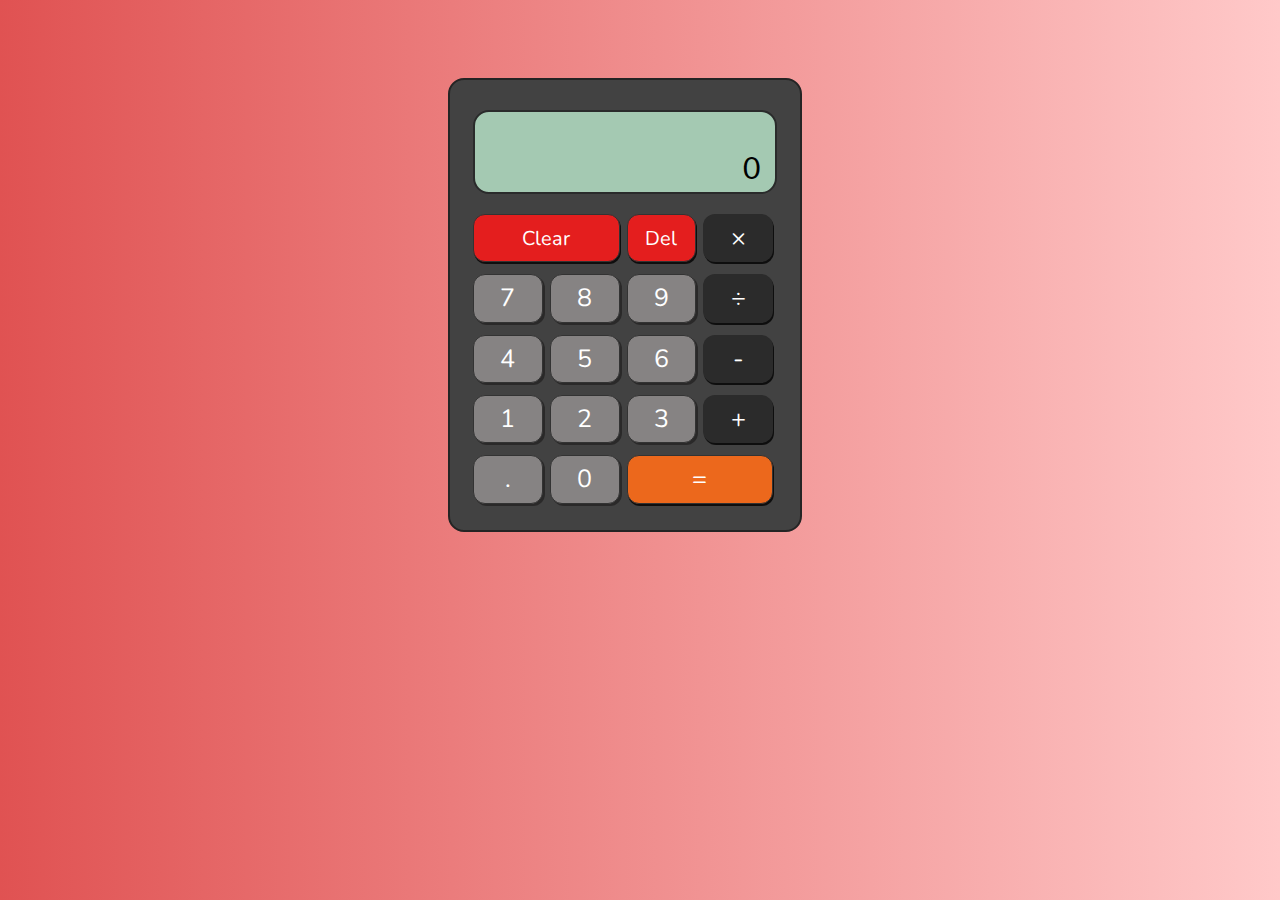
<file: index.html>
<!DOCTYPE html>
<html lang="en">
<head>
    <meta charset="UTF-8">
    <meta name="viewport" content="width=device-width, initial-scale=1.0">
    <meta http-equiv="X-UA-Compatible" content="ie=edge">
    <link href='style.css' type= 'text/css' rel='stylesheet'>
    <link href="https://fonts.googleapis.com/css?family=Lato|Nunito&display=swap" rel="stylesheet"> 

    <title>Calculator</title>
</head>
<body>
    <div id='calculator'>
        <div id='innercalc'>
        <div id ='display'>
            <div id='displayTop'></div> 
            <div id='displayBottom'>0</div> 
        </div>
        <div class='buttonContainer'>
        <button type='button' id='clear'>Clear</button>
        <button type='button' id='delete'>Del</button>
        <button type='button' class='operator' id='times'>×</button>
        <button type='button' class='num' >7</button>
        <button type='button' class='num'>8</button>
        <button type='button' class='num'>9</button>
        <button type='button' class='operator' id='divide'>÷</button>
        <button type='button' class='num'>4</button>
        <button type='button' class='num'>5</button>
        <button type='button' class='num'>6</button>
        <button type='button' class='operator' id='minus'>-</button>
        <button type='button' class='num'>1</button>
        <button type='button' class='num'>2</button>
        <button type='button' class='num'>3</button>
        <button type='button' class='operator' id='add'>+</button>
        <button type='button' id='decimal'>.</button>
        <button type='button' class='num'>0</button>
        <button type='button' id='equals'>=</button>
      
        
        </div>
        </div>
    </div>


    <script src='script.js'></script>
  
</body>
</html>
</file>
<file: style.css>
body {
    background: linear-gradient(100deg, rgb(224, 82, 82), rgb(255, 201, 201));
}


#calculator {
    margin-top: 70px;
    height: 450px;
    width: 350px;
    border: 2px solid rgb(36, 36, 36);
    border-radius: 16px;
    background-color: rgb(66, 66, 66);
    position: absolute;
    left: 35%;
    text-align: center;
}

#innercalc {
    position: relative;
    margin: 0 auto;
    display: inline-block;
    margin-top: 30px;
}

#display {
    height: 80px;
    width: 300px;
    border: 2px solid rgb(42, 43, 43);
    border-radius: 16px;
    margin-bottom: 20px;
    font-family: 'Lato', sans-serif;
    background-color: rgb(164, 201, 178);
    text-align: right;
    overflow: hidden;
}

#displayTop {
    height: 20px;
    padding: 0px 15px;
    margin-top: 10px;
    font-size: 15px;
}


#displayBottom {
    height: 40px;
    padding: 0px 15px;
    color: black;
    margin-top: 7px;
    font-size: 30px;
}

.buttonContainer {
    width: 300px;
    height: 350px;
    display: grid;
    grid-template-columns: repeat(4, 1fr);
    grid-template-rows: repeat(6, 1fr);
    grid-column-gap: 7px;
    grid-row-gap: 12px;    
}

button {
    background-color: rgb(134, 131, 131);
    border: 1px solid rgb(51, 51, 51);
    border-radius: 12px;
    box-shadow: 2px 2px rgba(36, 35, 35, 0.781);
    font-family: 'Nunito', sans-serif;
    font-style: bold;
    font-size: 25px;
    color: white;
    cursor: pointer;
    outline: none;
}

button::-moz-focus-inner {
    border: 0;
 }

.operator {
    background-color: rgb(43, 43, 43);
    border: rgb(29, 29, 29);
    box-shadow: 1px 2px rgba(0, 0, 0, 0.781);
    
}

#equals {
    background-color: rgb(236, 104, 28);
    grid-column: span 2;
    box-shadow: 1px 2px rgba(0, 0, 0, 0.781);
}

#clear, #delete {
    background-color: rgb(228, 30, 30);
    font-size: 20px;
    box-shadow: 1px 2px rgba(0, 0, 0, 0.781);
}

#clear {
    grid-column: span 2;
}
</file>
